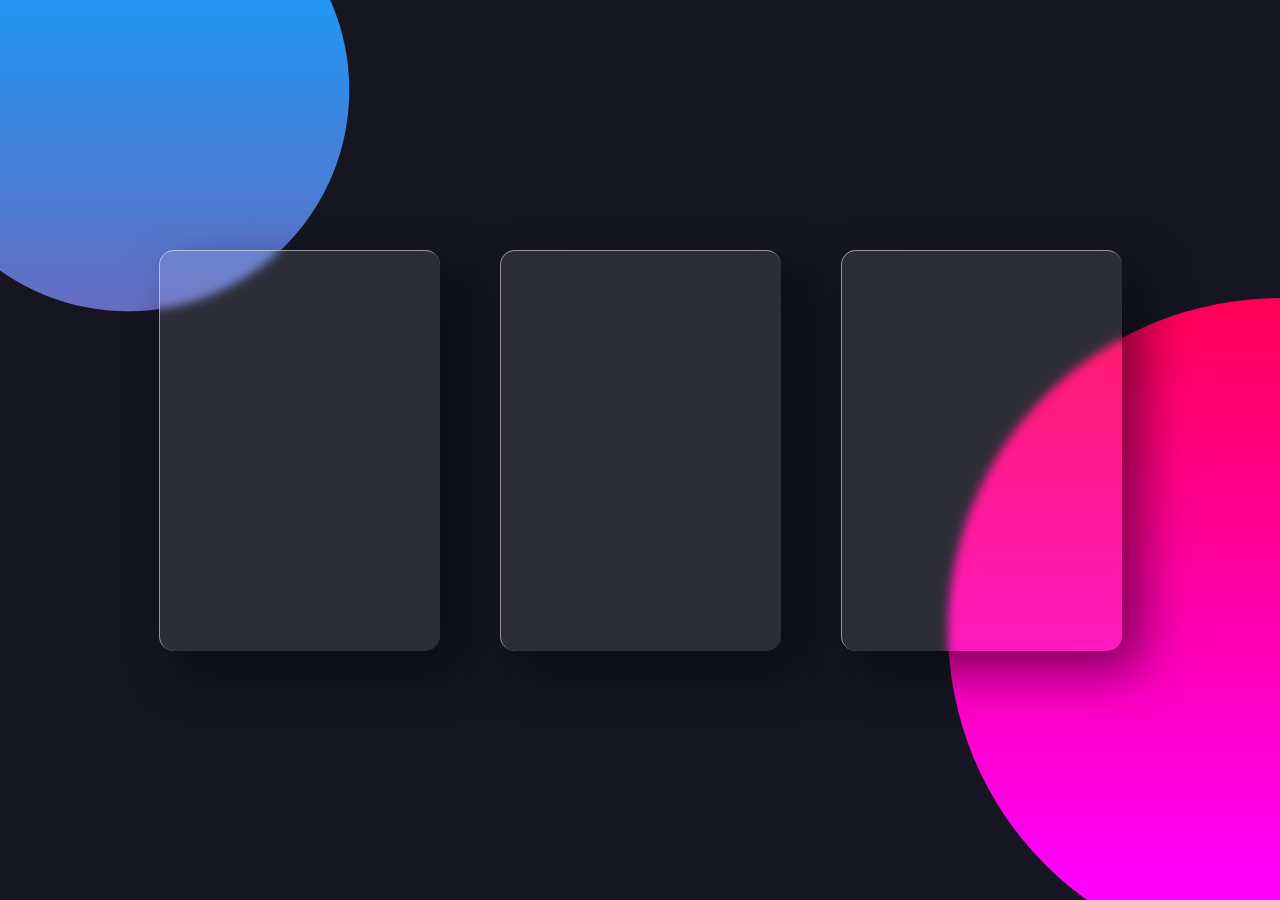
<file: card_hover/index.html>
<!DOCTYPE html>
<html>

<head>
  <meta charset="utf-8">
  <meta
    http-equiv="X-UA-Compatible"
    content="IE=edge"
  >
  <title>Card Hover</title>
  <meta
    name="description"
    content=""
  >
  <meta
    name="viewport"
    content="width=device-width, initial-scale=1"
  >
  <link
    rel="stylesheet"
    href="https://cdn.jsdelivr.net/npm/bootstrap-icons@1.3.0/font/bootstrap-icons.css"
  >
  <link
    rel="stylesheet"
    href="style.css"
  >
</head>

<body>
  <div class="container">
    <div class="card">
      <div class="content">
        <h2>01</h2>
        <h3>Card One</h3>
        <p>
          Aspernatur cumque sed quia ab dignissimos quisquam. Est magnam atque labore porro dolor alias consectetur
        </p>
        <a href="#">Learn more</a>
      </div>
    </div>
    <div class="card">
      <div class="content">
        <h2>02</h2>
        <h3>Card Two</h3>
        <p>
          Aspernatur cumque sed quia ab dignissimos quisquam. Est magnam atque labore porro dolor alias consectetur
        </p>
        <a href="#">Learn more</a>
      </div>
    </div>
    <div class="card">
      <div class="content">
        <h2>03</h2>
        <h3>Card Three</h3>
        <p>
          Aspernatur cumque sed quia ab dignissimos quisquam. Est magnam atque labore porro dolor alias consectetur
        </p>
        <a href="#">Learn more</a>
      </div>
    </div>
  </div>
  <script src="vanilla-tilt1.7.2.js"></script>
  <script type="text/javascript">
    VanillaTilt.init(document.querySelector(".card"), {
      max: 25,
      speed: 400,
      glare: true,
      "max-glare": 1
    });

    //It also supports NodeList
    VanillaTilt.init(document.querySelectorAll(".card"), {
      max: 25,
      speed: 400,
      glare: true,
      "max-glare": 1
    });
  </script>
</body>

</html>
</file>
<file: card_hover/style.css>
@import url('https://fonts.googleapis.com/css2?family=Poppins&display=swap');
* {
  margin: 0;
  padding: 0;
  box-shadow: border-box;
  font-family: 'Poppins', sans-serif;
}
body {
  display: flex;
  justify-content: center;
  align-items: center;
  min-height:100vh;
  background: #161623;
}
body::before {
  content: '';
  position: absolute;
  top: 0;
  left: 0;
  width: 100%;
  height: 100%;
  background: linear-gradient(#f00, #f0f);
  clip-path: circle(30% at right 70%);
}
body::after {
  content: '';
  position: absolute;
  top: 0;
  left: 0;
  width: 100%;
  height: 100%;
  background: linear-gradient(#2196f3, #e91e63);
  clip-path: circle(20% at 10% 10%);
}
.container {
  position: relative;
  display: flex;
  justify-content:center;
  align-items:center;
  max-width:1200px;
  flex-wrap:wrap;
  z-index:1;
}
.container .card{
  position: relative;
  width: 280px;
  height: 400px;
  margin:30px;
  box-shadow: 20px 20px 50px rgba(0,0,0,0.5);
  border-radius: 15px;
  background: rgba(255,255,255,0.1);
  overflow: hidden;
  display: flex;
  justify-content: center;
  align-items:center;
  border-top: 1px solid rgba(255,255,255,0.5);
  border-left: 1px solid rgba(255,255,255,0.5);
  backdrop-filter: blur(5px);
}
.container .card .content {
  padding: 20px;
  text-align: center;
  transform: translateY(20px);
  opacity: 0;
  transition: 0.5s;
}
.container .card:hover .content {
  transform: translateY(0px);
  opacity: 1;
}
.container .card .content h2 {
  position: absolute;
  top: -100px;
  right: 30px;
  font-size: 8em;
  color: rgba(255,255,255,0.05);
  pointer-events: none;
}
.container .card .content h3 {
  font-size: 1.8em;
  color: #fff;
  z-index: 1;
}
.container .card .content p {
  font-size: 1.8;
  color: #fff;
  font-weight: 300;
}
.container .card .content a {
  position: relative;
  display: inline-block;
  padding: 8px 20px;
  margin-top: 15px;
  background: #fff;
  color: #000;
  border-radius: 20px;
  text-decoration: none;
  font-weight: 500;
  box-shadow: 0 5 15px rgba(0, 0, 0, 0.2);
}
</file>
